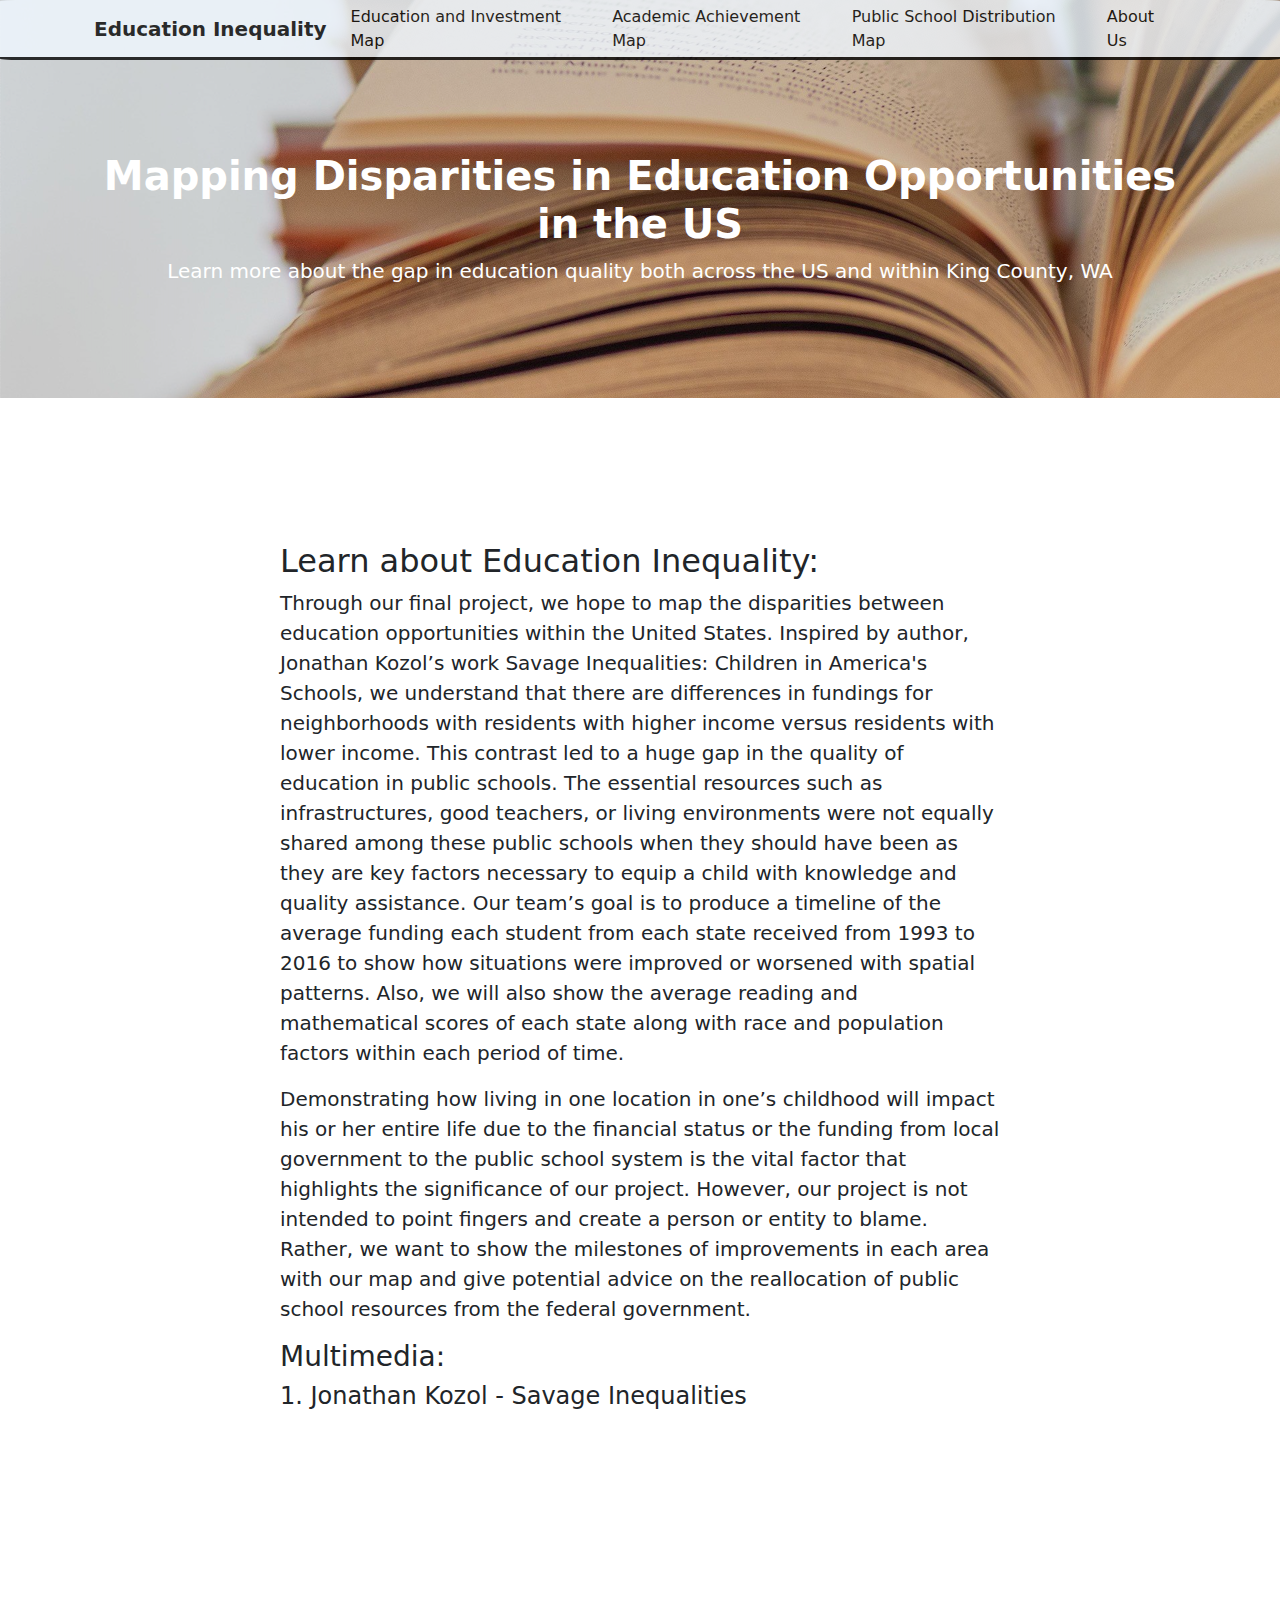
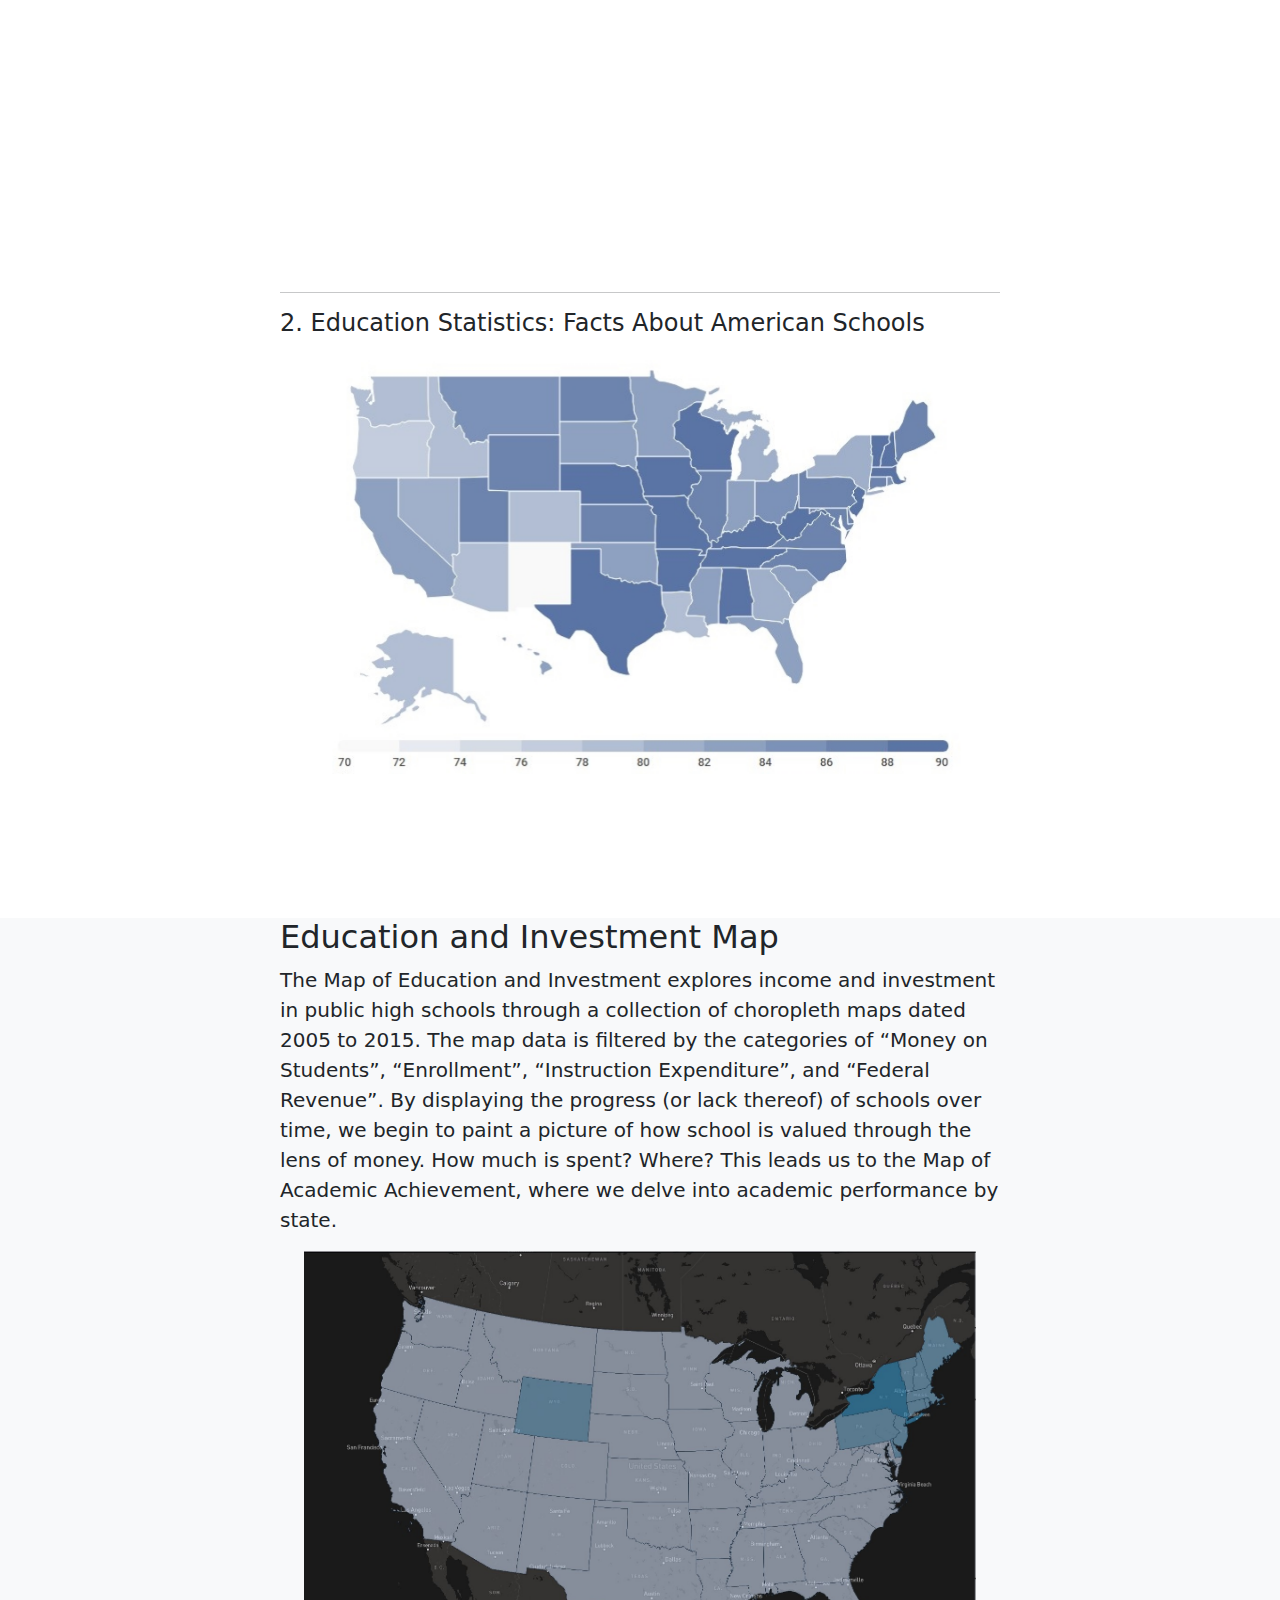
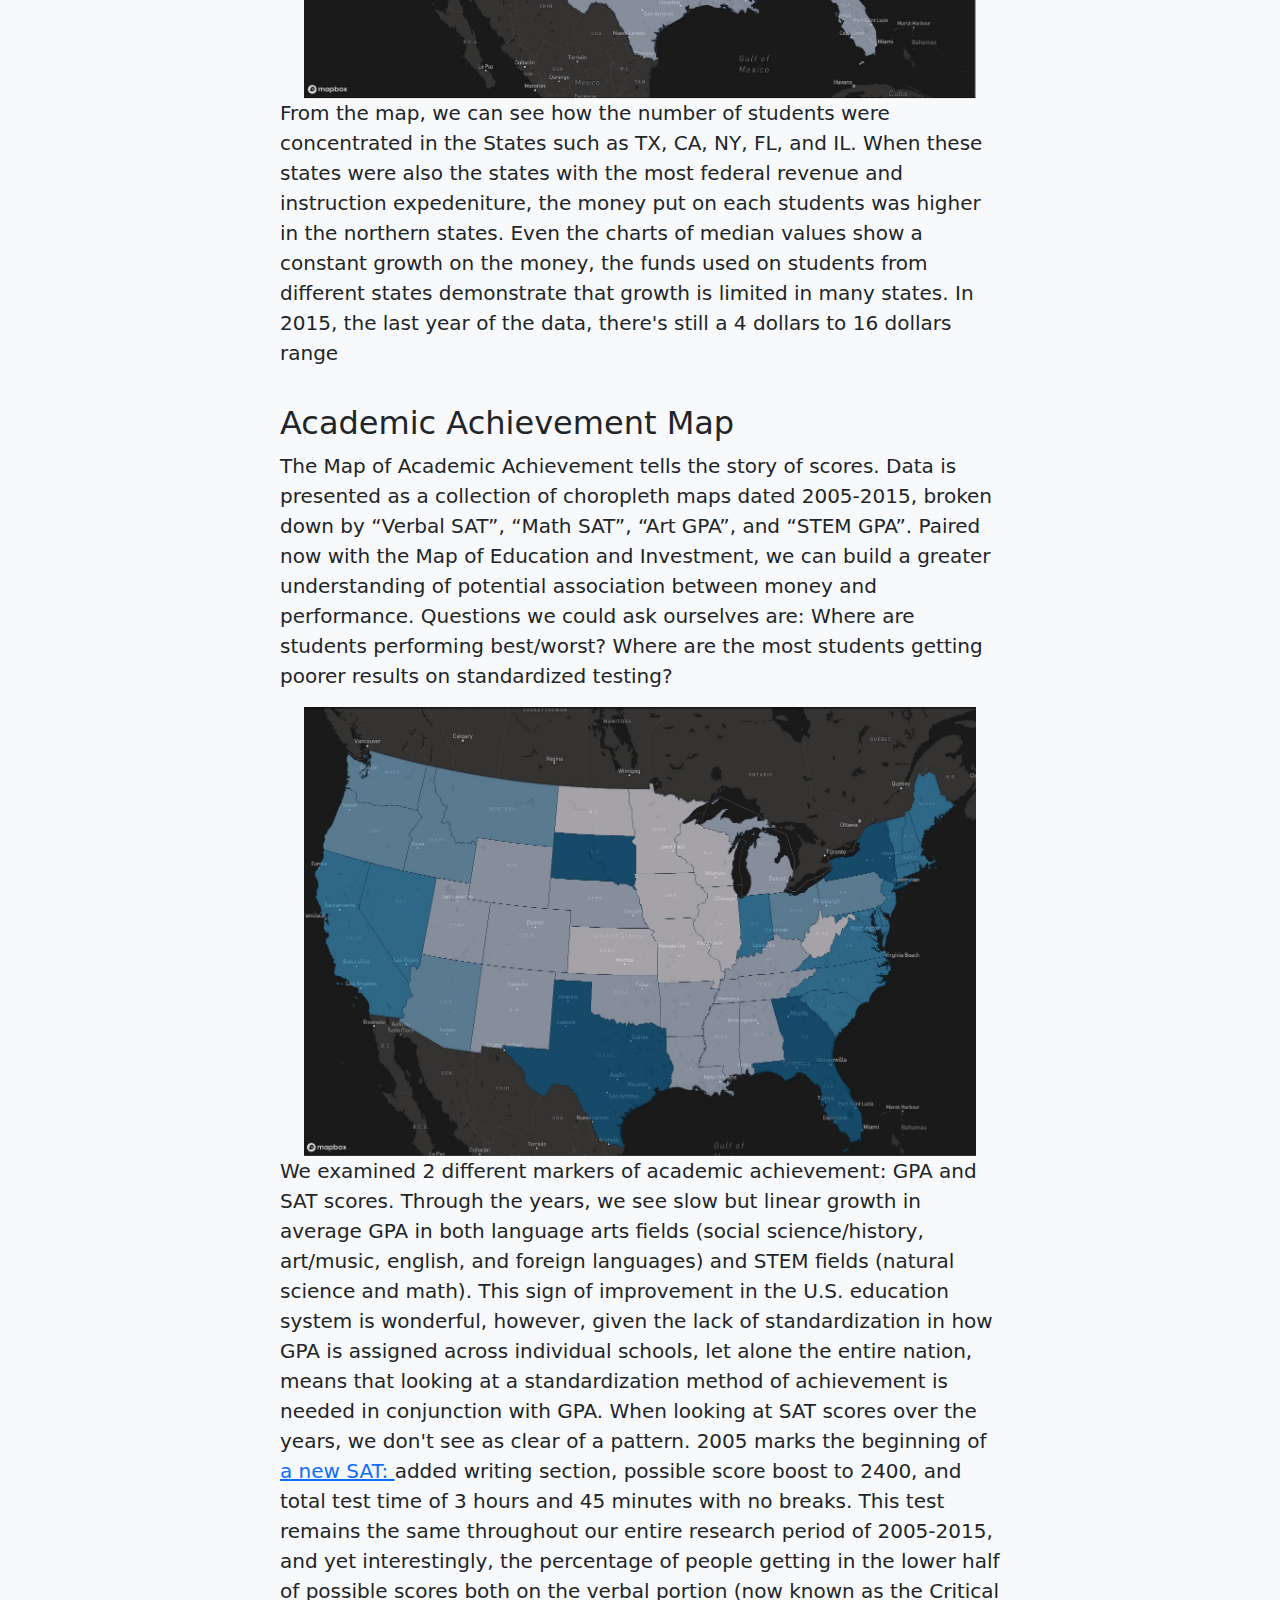
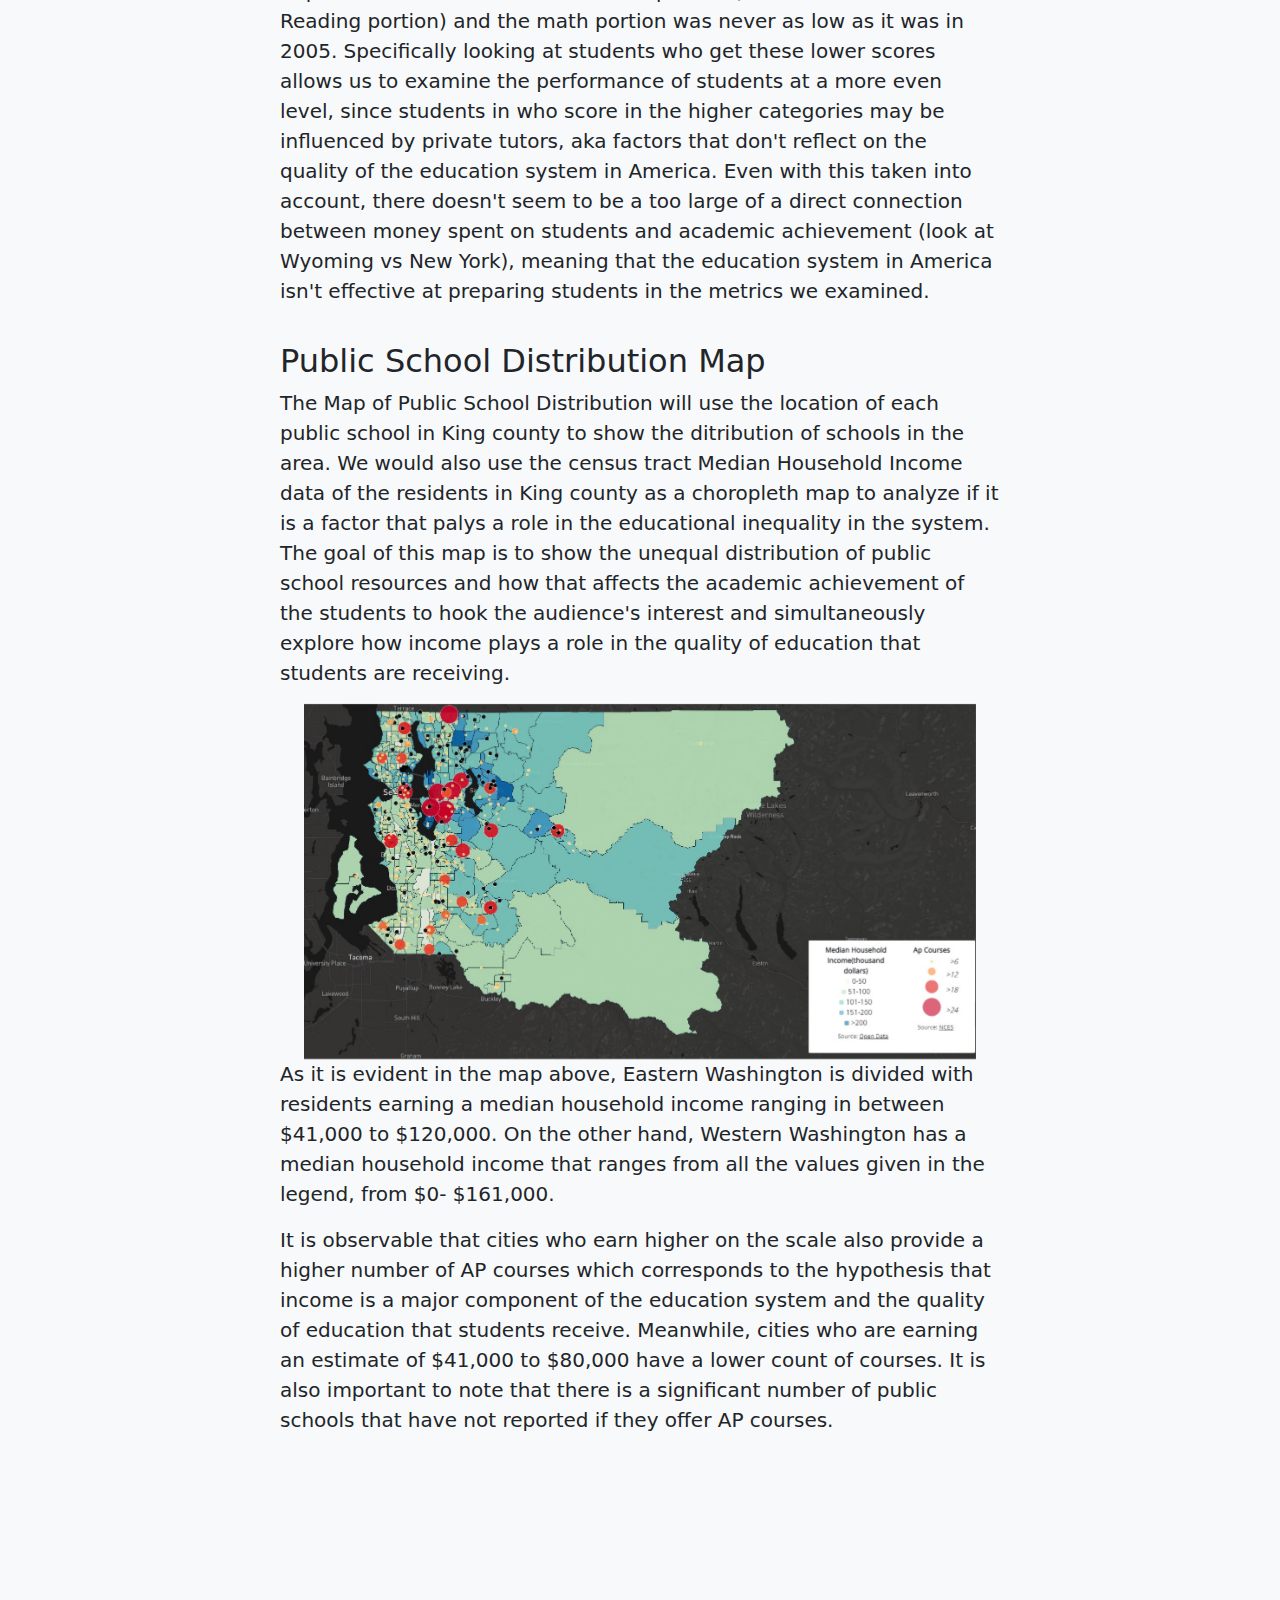
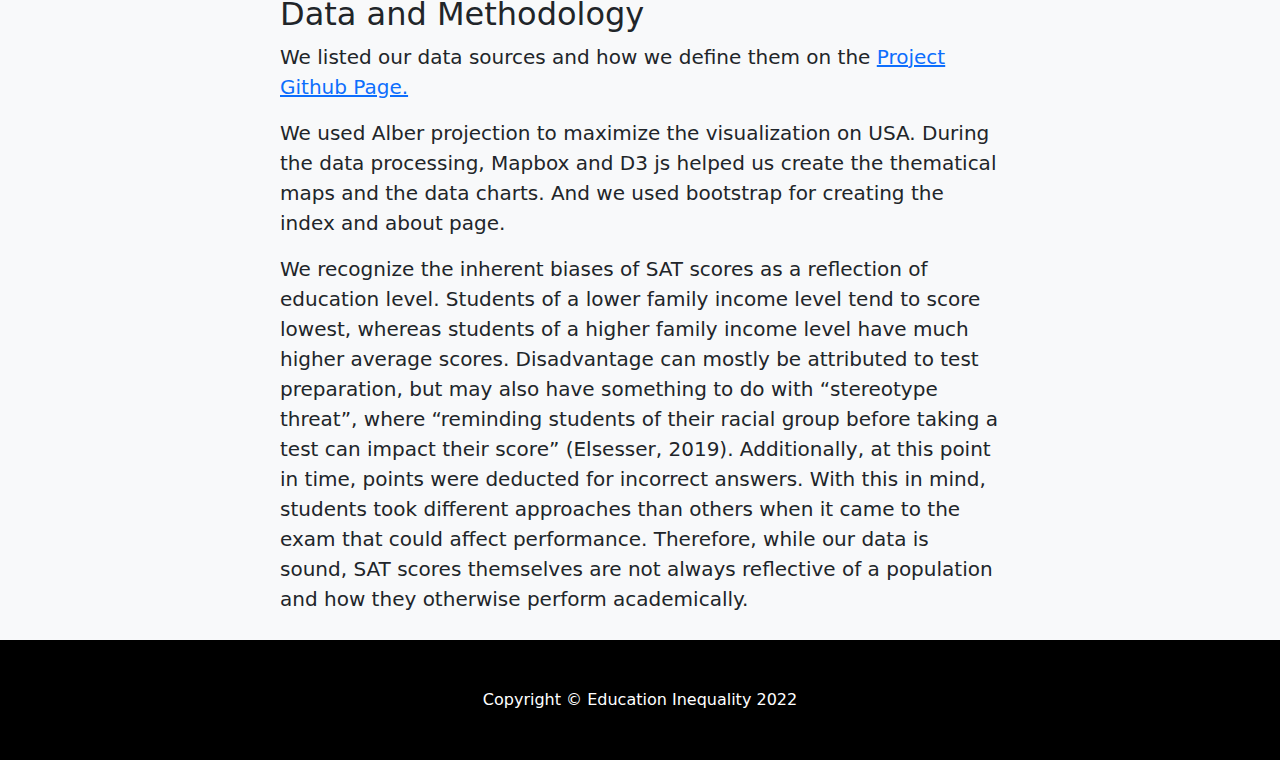
<file: index.html>
<!DOCTYPE html>
<html lang="en">

<head>
    <meta charset="utf-8" />
    <meta name="viewport" content="width=device-width, initial-scale=1, shrink-to-fit=no" />
    <meta name="description" content="" />
    <meta name="author"
        content="Joshua Zhang, Ellen Gorbach, Megan James Plunkett, Anush Mughnetsyan, Julianne Corpuz" />
    <title>Education Inequality in the US</title>
    <link rel="icon" type="image/x-icon" href="img/book.jpg" />
    <!-- Core theme CSS (includes Bootstrap)-->
    <link href="css/styles.css" rel="stylesheet" />
    <link href="css/our-styles.css" rel="stylesheet" />
</head>

<body id="page-top">
    <!-- Navigation-->
    <nav class="navbar navbar-expand-lg navbar-dark bg-dark fixed-top" id="mainNav">
        <div class="container px-4">
            <a class="navbar-brand" href="#page-top">Education Inequality</a>
            <button class="navbar-toggler" type="button" data-bs-toggle="collapse" data-bs-target="#navbarResponsive"
                aria-controls="navbarResponsive" aria-expanded="false" aria-label="Toggle navigation"><span
                    class="navbar-toggler-icon"></span></button>
            <div class="collapse navbar-collapse" id="navbarResponsive">
                <ul class="navbar-nav ms-auto">
                    <li class="nav-item"><a class="nav-link" href="map1.html">Education and Investment Map</a></li>
                    <li class="nav-item"><a class="nav-link" href="map2.html">Academic Achievement Map</a></li>
                    <li class="nav-item"><a class="nav-link" href="map3.html">Public School Distribution Map</a></li>
                    <li class="nav-item"><a class="nav-link" href="about.html">About Us</a></li>
                </ul>
            </div>
        </div>
    </nav>
    <!-- Header-->
    <header class=" text-white bg-new">
        <div class="container px-4 text-center">
            <h1 class="fw-bolder">Mapping Disparities in Education Opportunities in the US</h1>
            <p class="lead">Learn more about the gap in education quality both across the US and within King County, WA
            </p>
        </div>
    </header>
    <!-- About section-->
    <section id="intro">
        <div class="container px-4">
            <div class="row gx-4 justify-content-center">
                <div class="col-lg-8">
                    <h2>Learn about Education Inequality:</h2>
                    <p class="lead">
                        Through our final project, we hope to map the disparities between education opportunities within
                        the United States. Inspired by author, Jonathan Kozol’s work Savage Inequalities: Children in
                        America's Schools, we understand that there are differences in fundings for neighborhoods with
                        residents with higher income versus residents with lower income. This contrast led to a huge gap
                        in the quality of education in public schools. The essential resources such as infrastructures,
                        good teachers, or living environments were not equally shared among these public schools when
                        they should have been as they are key factors necessary to equip a child with knowledge and
                        quality assistance. Our team’s goal is to produce a timeline of the average funding each student
                        from each state received from 1993 to 2016 to show how situations were improved or worsened with
                        spatial patterns. Also, we will also show the average reading and mathematical scores of each
                        state along with race and population factors within each period of time.
                    </p>
                    <p class="lead">
                        Demonstrating how living in one location in one’s childhood will impact his or her entire life
                        due to the financial status or the funding from local government to the public school system is
                        the vital factor that highlights the significance of our project. However, our project is not
                        intended to point fingers and create a person or entity to blame. Rather, we want to show the
                        milestones of improvements in each area with our map and give potential advice on the
                        reallocation of public school resources from the federal government.
                    </p>
                    <h3>Multimedia:</h3>
                    <h4>1. Jonathan Kozol - Savage Inequalities</h4>
                    <iframe style="width:100%" height="450" src="https://www.youtube.com/embed/f6wCsAXmjdI"
                        title="YouTube video player" frameborder="0"
                        allow="accelerometer; autoplay; clipboard-write; encrypted-media; gyroscope; picture-in-picture"
                        allowfullscreen></iframe>
                    <div>

                    </div>
                    <hr>
                    <h4>2. Education Statistics: Facts About American Schools</h4>
                    <div class="container">
                        <img src="img/article.jpg" alt="article" class="image" style="width:100%">
                        <div class="middle">
                            <a href="https://www.edweek.org/leadership/education-statistics-facts-about-american-schools/2019/01"
                                target="_blank">
                                <div class="text">Education Statistics: Facts About American Schools
                                </div>
                            </a>
                        </div>
                    </div>
                </div>
            </div>
        </div>
    </section>
    <section class="bg-light" id="financial" style="padding-bottom: 20px">
        <div class="container px-4">
            <div class="row gx-4 justify-content-center">
                <div class="col-lg-8">
                    <h2>Education and Investment Map
                    </h2>
                    <!-- MAP GOES HERE -->
                    <p class="lead">The Map of Education and Investment explores income and investment in public high
                        schools through a collection of choropleth maps dated 2005 to 2015. The map data is filtered by
                        the categories of “Money on Students”, “Enrollment”, “Instruction Expenditure”, and “Federal
                        Revenue”. By displaying the progress (or lack thereof) of schools over time, we begin to paint a
                        picture of how school is valued through the lens of money. How much is spent? Where? This leads
                        us to the Map of Academic Achievement, where we delve into academic performance by state.</p>
                    <div class="container">
                        <img src="img/map1.jpg" alt="map1" class="image" style="width:100%">
                        <div class="middle">
                            <a href="map1.html">
                                <div class="text">Click to View It</div>
                            </a>
                        </div>
                    </div>
                    <p class="lead">From the map, we can see how the number of students were concentrated in the States
                        such as TX, CA, NY, FL, and IL. When these states were also the states with the most federal
                        revenue and instruction expedeniture, the money put on each students was higher in the northern
                        states. Even the charts of median values show a constant growth on the money, the funds used on
                        students from different states demonstrate that growth is limited in many states. In 2015, the
                        last year of the data, there's still a 4 dollars to 16 dollars range
                    </p>

                </div>
            </div>
        </div>
    </section>
    <!-- Academic Achievement section-->
    <section class="bg-light" id="achievement" style="padding-bottom: 20px">
        <div class="container px-4">
            <div class="row gx-4 justify-content-center">
                <div class="col-lg-8">
                    <h2>Academic Achievement Map
                    </h2>
                    <!-- MAP GOES HERE -->
                    <p class="lead">The Map of Academic Achievement tells the story of scores. Data is presented as a
                        collection of choropleth maps dated 2005-2015, broken down by “Verbal SAT”, “Math SAT”, “Art
                        GPA”, and “STEM GPA”. Paired now with the Map of Education and Investment, we can build a
                        greater understanding of potential association between money and performance. Questions we could
                        ask ourselves are: Where are students performing best/worst? Where are the most students getting
                        poorer results on standardized testing?
                    </p>
                    <div class="container">
                        <img src="img/map2.jpg" alt="map2" class="image" style="width:100%">
                        <div class="middle">
                            <a href="map2.html">
                                <div class="text">Click to View It</div>
                            </a>
                        </div>
                    </div>
                    <p class="lead">
                        We examined 2 different markers of academic achievement: GPA and SAT scores. Through the years,
                        we see slow but linear growth in average GPA in both language arts fields (social
                        science/history, art/music, english, and foreign languages) and STEM fields (natural science
                        and math). This sign of improvement in the U.S. education system is wonderful, however, given the
                        lack of standardization in how GPA is assigned across individual schools, let alone the entire 
                        nation, means that looking at a standardization method of achievement is needed in conjunction
                        with GPA. When looking at SAT scores over the years, we don't see as clear of a pattern. 2005
                        marks the beginning of <a href="https://www.petersons.com/blog/a-brief-history-of-the-sat-and-how-it-changes/"
                        > a new SAT: </a> added writing section, possible score boost to 2400, and total test time of 
                        3 hours and 45 minutes with no breaks. This test remains the same throughout our entire research
                        period of 2005-2015, and yet interestingly, the percentage of people getting in the lower half of 
                        possible scores both on the verbal portion (now known as the Critical Reading portion) and the math 
                        portion was never as low as it was in 2005. Specifically looking at students who get these lower
                        scores allows us to examine the performance of students at a more even level, since students in 
                        who score in the higher categories may be influenced by private tutors, aka factors that don't 
                        reflect on the quality of the education system in America. Even with this taken into account, there
                        doesn't seem to be a too large of a direct connection between money spent on students and academic
                        achievement (look at Wyoming vs New York), meaning that the education system in America isn't 
                        effective at preparing students in the metrics we examined.  
                    </p>
                </div>
            </div>
        </div>
    </section>
    <!-- Public Schools section-->
    <section class="bg-light" id="public-schools">
        <div class="container px-4">
            <div class="row gx-4 justify-content-center">
                <div class="col-lg-8">
                    <h2>Public School Distribution Map
                    </h2>
                    <!-- MAP GOES HERE-->
                    <p class="lead">The Map of Public School Distribution will use the location of each public school in
                        King county to show the ditribution of schools in the area. We would also use the census  
                        tract Median Household Income data of the residents in King county as a choropleth map to analyze
                        if it is a factor that palys a role in the educational inequality in the system. The goal of this map is
                        to show the unequal distribution of public school resources and how that affects the academic achievement
                        of the students to hook the audience's interest and simultaneously explore how income plays a role in the 
                        quality of education that students are receiving.</p>
                    <div class="container">
                        <img src="img/map3.jpg" alt="map3" class="image" style="width:100%">
                        <div class="middle">
                            <a href="map3.html">
                                <div class="text">Click to View It</div>
                            </a>
                        </div>
                    </div>
                    <p class="lead">As it is evident in the map above, Eastern Washington is divided with residents earning a median household income ranging in between $41,000 to $120,000. On the other hand, Western Washington has a median household income that ranges from all the values given in the legend, from $0- $161,000. </p>
                    <p class="lead">It is observable that cities who earn higher on the scale also provide a higher number of AP courses which corresponds to the hypothesis that income is a major component of the education system and the quality of education that students receive. Meanwhile, cities who are earning an estimate of $41,000 to $80,000 have a lower count of courses. It is also important to note that there is a significant number of public schools that have not reported if they offer AP courses. 
                    </p>
                </div>
            </div>
        </div>
    </section>

    <section class="bg-light" id="data" style="padding-bottom:10px">
        <div class="container px-4">
            <div class="row gx-4 justify-content-center">
                <div class="col-lg-8">
                    <h2>Data and Methodology
                    </h2>
                    <p class="lead">We listed our data sources and how we define them on the <a
                            href="https://github.com/gorbachellen/education-inequality">Project Github Page.</a></p>
                    <p class="lead">We used Alber projection to maximize the visualization on USA. During the data
                        processing, Mapbox and D3 js helped us
                        create the thematical maps and the data charts. And we used bootstrap for creating the index and
                        about page.
                    </p>
                    <p class="lead">We recognize the inherent biases of SAT scores as a reflection of education level.
                        Students of a lower family income level tend to score lowest, whereas students of a higher
                        family income level have much higher average scores. Disadvantage can mostly be attributed to
                        test preparation, but may also have something to do with “stereotype threat”, where “reminding
                        students of their racial group before taking a test can impact their score” (Elsesser, 2019).
                        Additionally, at this point in time, points were deducted for incorrect answers. With this in
                        mind, students took different approaches than others when it came to the exam that could affect
                        performance. Therefore, while our data is sound, SAT scores themselves are not always reflective
                        of a population and how they otherwise perform academically.</p>
                </div>
            </div>
        </div>
    </section>
    <!-- Footer-->
    <footer class="py-5 bg-dark" style="background-color: black">
        <div class="container px-4">
            <p class="m-0 text-center text-white">Copyright &copy; Education Inequality 2022</p>
        </div>
    </footer>
    <!-- Bootstrap core JS-->
    <script src="https://cdn.jsdelivr.net/npm/bootstrap@5.1.3/dist/js/bootstrap.bundle.min.js"></script>
    <!-- Core theme JS-->
    <script src="js/scripts.js"></script>
</body>

</html>
</file>
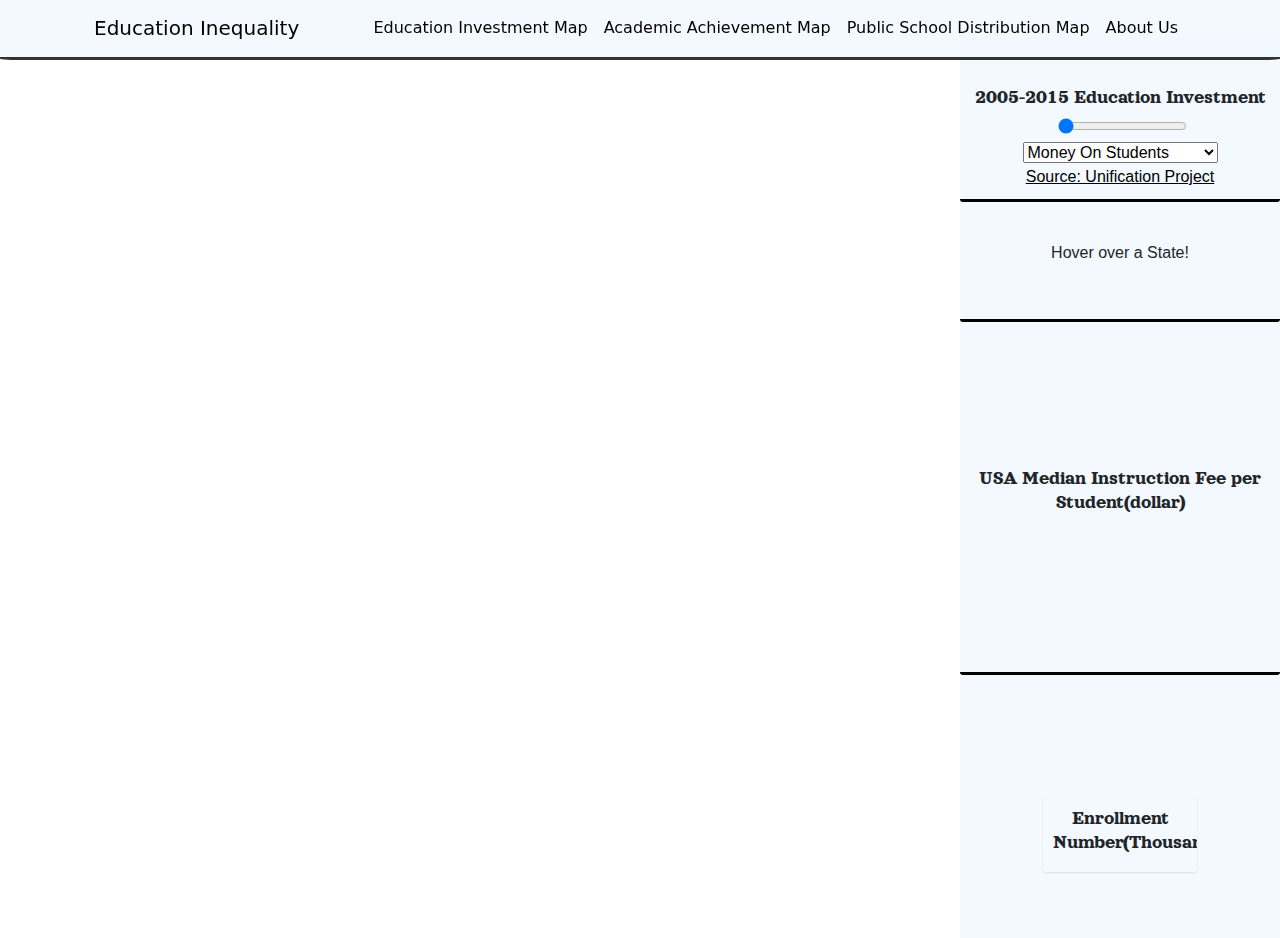
<file: map1.html>
<!DOCTYPE html>
<html>

<head>
    <meta charset="utf-8">
    <title>2005-2015 Education Investment</title>
    <meta name="viewport" content="initial-scale=1,maximum-scale=1,user-scalable=no">
    <link href="https://fonts.googleapis.com/css2?family=Open+Sans&display=swap" rel="stylesheet">
    <link href="https://fonts.googleapis.com/css2?family=Orelega+One&display=swap" rel="stylesheet">
    <link href="https://api.mapbox.com/mapbox-gl-js/v2.8.1/mapbox-gl.css" rel="stylesheet">
    <script src="https://api.mapbox.com/mapbox-gl-js/v2.8.1/mapbox-gl.js"></script>
    <script src="https://d3js.org/d3.v4.js"></script>
    <script src="https://d3js.org/d3-scale-chromatic.v1.min.js"></script>
    <script src="js/map1.js"></script>
    <link rel="stylesheet" href="css/styles.css">
    <link rel="stylesheet" href="css/styles-map.css">

</head>

<body>
    <div id="map"></div>
    <nav class="navbar navbar-expand-lg navbar-dark bg-dark fixed-top" id="mainNav">
        <div class="container px-4">
            <a class="navbar-brand" href="index.html">Education Inequality</a>
            <button class="navbar-toggler" type="button" data-bs-toggle="collapse" data-bs-target="#navbarResponsive" aria-controls="navbarResponsive" aria-expanded="false" aria-label="Toggle navigation"><span class="navbar-toggler-icon"></span></button>
            <div class="collapse navbar-collapse" id="navbarResponsive">
                <ul class="navbar-nav ms-auto">
                    <li class="nav-item"><a class="nav-link" href="map1.html">Education Investment Map</a></li>
                    <li class="nav-item"><a class="nav-link" href="map2.html">Academic Achievement Map</a></li>
                    <li class="nav-item"><a class="nav-link" href="map3.html">Public School Distribution Map</a></li>
                    <li class="nav-item"><a class="nav-link" href="about.html">About Us</a></li>
                </ul>
            </div>
        </div>
    </nav>
    <div class='map-overlay' id='background'></div>
    <div class='map-overlay' id='features'>
        <h2>2005-2015 Education Investment</h2>
        <label id="year"></label>
        <input id="slider" type="range" min="0" max="5" step="1" value="0">
        <br>
        <select name="type" id="types">
            <option value=3>Money On Students</option>
            <option value=0>Enrollment</option>
            <option value=1>Instruction Expedeniture</option>
            <option value=2>Federal Revenue</option>
        </select>
        <br>
        <a href='https://www.kaggle.com/datasets/noriuk/us-education-datasets-unification-project' target="_blank">Source: Unification Project</a>
    </div>
    <div class='map-overlay' id='legend'>
        <h2>Enrollment Number(Thousands)</h2>
    </div>
    <div class='map-overlay' id="text-description">
        <p>Hover over a State!</p>
    </div>
    <div class='map-overlay' id="chart">
        <h2>USA Median Instruction Fee per Student(dollar)</h2>
        <div id="my_dataviz"></div>
    </div>
    <div class='map-overlay' id='navbar-background'></div>

</body>

</html>
</file>
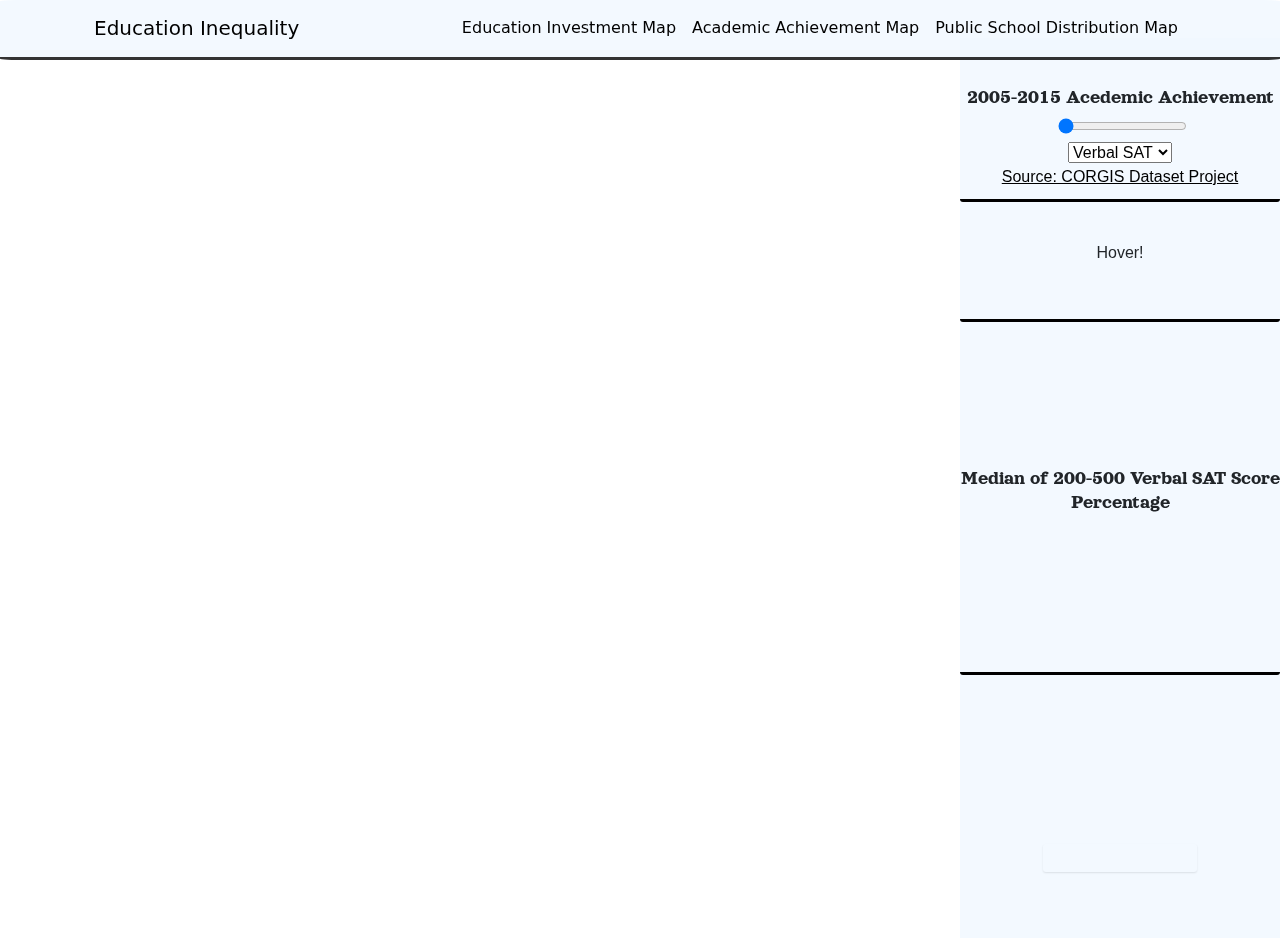
<file: map2.html>
<!DOCTYPE html>
<html>

<head>
    <meta charset="utf-8">
    <title>2005-2015 Acedemic Achievement</title>
    <meta name="viewport" content="initial-scale=1,maximum-scale=1,user-scalable=no">
    <link href="https://fonts.googleapis.com/css2?family=Open+Sans&display=swap" rel="stylesheet">
    <link href="https://fonts.googleapis.com/css2?family=Orelega+One&display=swap" rel="stylesheet">
    <link href="https://api.mapbox.com/mapbox-gl-js/v2.8.1/mapbox-gl.css" rel="stylesheet">
    <script src="https://api.mapbox.com/mapbox-gl-js/v2.8.1/mapbox-gl.js"></script>
    <script src="https://d3js.org/d3.v4.js"></script>
    <script src="https://d3js.org/d3-scale-chromatic.v1.min.js"></script>
    <script src="js/map2.js"></script>
    <link rel="stylesheet" href="css/styles.css">
    <link rel="stylesheet" href="css/styles-map.css">

</head>

<body>
    <div id="map"></div>
    <nav class="navbar navbar-expand-lg navbar-dark bg-dark fixed-top" id="mainNav">
        <div class="container px-4">
            <a class="navbar-brand" href="index.html">Education Inequality</a>
            <button class="navbar-toggler" type="button" data-bs-toggle="collapse" data-bs-target="#navbarResponsive" aria-controls="navbarResponsive" aria-expanded="false" aria-label="Toggle navigation"><span class="navbar-toggler-icon"></span></button>
            <div class="collapse navbar-collapse" id="navbarResponsive">
                <ul class="navbar-nav ms-auto">
                    <li class="nav-item"><a class="nav-link" href="map1.html">Education Investment Map</a></li>
                    <li class="nav-item"><a class="nav-link" href="map2.html">Academic Achievement Map</a></li>
                    <li class="nav-item"><a class="nav-link" href="map3.html">Public School Distribution Map</a></li>
                </ul>
            </div>
        </div>
    </nav>
    <div class='map-overlay' id='background'></div>
    <div class='map-overlay' id='navbar-background'></div>
    <div class='map-overlay' id='features'>
        <h2>2005-2015 Acedemic Achievement</h2>
        <label id="year"></label>
        <input id="slider" type="range" min="0" max="5" step="1" value="0">
        <br>
        <select name="type" id="types">
            <option value=0>Verbal SAT</option>
            <option value=1>Math SAT</option>
            <option value=2>Art GPA</option>
            <option value=3>STEM GPA</option>
        </select>
        <br>
        <a href='https://corgis-edu.github.io/corgis/csv/school_scores/' target="_blank">Source: CORGIS Dataset Project</a>
    </div>
    <div class='map-overlay' id='legend'>
        <h2></h2>
    </div>
    <div class='map-overlay' id="text-description">
        <p>Hover!</p>
    </div>
    <div class='map-overlay' id="chart">
        <h2>Median of 200-500 Verbal SAT Score Percentage</h2>
        <div id="my_dataviz"></div>
    </div>
</body>

</html>
</file>
<file: css/our-styles.css>
.bg-new {
  background-image: url("../assets/book-background2.png");
}

#mainNav {
  right: 0;
  width: 100%;
  height: 60px;
  position: fixed;
  top: 0;
  background: aliceblue;
  opacity: 0.8;
  border-bottom: solid black;
  border-radius: 2%
}

.navbar-brand {
  font-weight: bold;
}
</file>
<file: css/styles-map.css>
h2,
h3 {
    font-size: 20px;
    font-family: 'Orelega One', cursive;
}

h3 {
    font-size: 18px;
}

p {
    margin: 10px;
}

/**
* Create a position for the map
* on the page */
#map {
    position: absolute !important;
    top: 0 !important;
    bottom: 100px !important;
    left: 0 !important;
    right: 0 !important;
    width: 100% !important;
    height: 100% !important;
}

.map-overlay {
    position: absolute;
    font-family: Arial, sans-serif;
    overflow: auto;
    text-align: center;
}

#introduction {
    position: absolute;
    padding: 10px;
    box-shadow: 0 1px 2px rgba(0, 0, 0, 0.1);
    line-height: 18px;
    top: 0;
    left: 0;
    margin-left: 20px;
    margin-top: 40px;
    width: 260px;
    text-align: center;
}

#introduction p {
    text-align:justify;
}

#features {
    bottom: 0;
    right: 0;
    top: 5%;
    height: 13%;
    margin-top: 40px;
    width: 25%;
    border-bottom: solid black;
    border-radius: 3px;
}

#text-description {
    display: flex;
    flex-flow: column wrap;
    justify-content: center;
    align-items: center;
    top: 16.5%;
    right: 0;
    height: 15%;
    margin-top: 3%;
    width: 25%;
    border-bottom: solid black;
    border-radius: 3px;
}

#chart {
    display: flex;
    flex-flow: column wrap;
    justify-content: center;
    align-items: center;
    top: 35%;
    right: 0;
    height: 40%;
    width: 25%;
    border-bottom: solid black;
    border-radius: 3px;
}

#background {
    right: 0;
    height: 100%;
    background: aliceblue;
    opacity: 0.8;
    margin-top: 3%;
    margin-bottom: 50px;
    width: 25%;
}

#legend {
    position: absolute;
    padding: 10px;
    box-shadow: 0 1px 2px rgba(0, 0, 0, 0.1);
    line-height: 18px;
    bottom: 2%;
    right: 0;
    margin-right: 6.5%;
    margin-bottom: 10px;
    width: 12%;
    border-radius: 3px;
}

.legend-key {
    display: inline-block;
    border-radius: 20%;
    width: 10px;
    height: 10px;
    margin-right: 5px;
}

.mapboxgl-canvas-container.mapboxgl-interactive,
.mapboxgl-ctrl-group button.mapboxgl-ctrl-compass {
    cursor: unset;
}

a {
    color: black
}

.hidden {
    display: none;
}

#navbar-background {
    right: 0;
    width: 100%;
    height: 60px;
    position: fixed;
    top: 0;
    background: aliceblue;
    opacity: 0.8;
    border-bottom: solid black;
    border-radius: 2%
}
</file>
